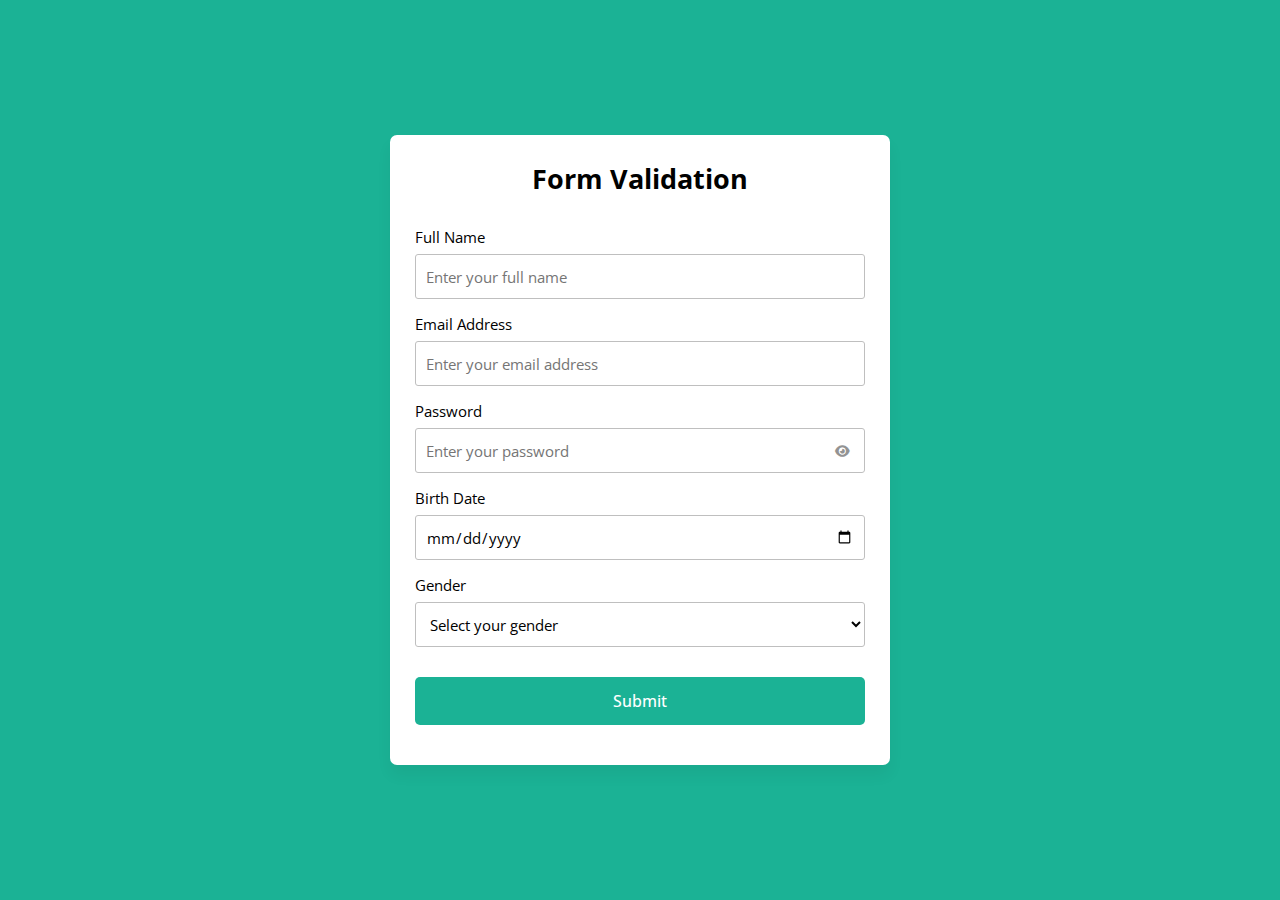
<file: form-2/index.html>
<!DOCTYPE html>
<!-- Website - www.codingnepalweb.com -->
<html lang="en">

<head>
    <meta charset="UTF-8">
    <meta name="viewport" content="width=device-width, initial-scale=1.0">
    <title>Form Validation in HTML | CodingNepal</title>
    <link rel="stylesheet" href="style.css">
    <!-- Fontawesome CDN Link For Icons -->
    <link rel="stylesheet" href="https://cdnjs.cloudflare.com/ajax/libs/font-awesome/6.2.1/css/all.min.css" />
</head>

<body>
    <form action="thank-you.html">
        <h2>Form Validation</h2>
        <div class="form-group fullname">
            <label for="fullname">Full Name</label>
            <input type="text" id="fullname" placeholder="Enter your full name">
        </div>
        <div class="form-group email">
            <label for="email">Email Address</label>
            <input type="text" id="email" placeholder="Enter your email address">
        </div>
        <div class="form-group password">
            <label for="password">Password</label>
            <input type="password" id="password" placeholder="Enter your password">
            <i id="pass-toggle-btn" class="fa-solid fa-eye"></i>
        </div>
        <div class="form-group date">
            <label for="date">Birth Date</label>
            <input type="date" id="date" placeholder="Select your date">
        </div>
        <div class="form-group gender">
            <label for="gender">Gender</label>
            <select id="gender">
                <option value="" selected disabled>Select your gender</option>
                <option value="Male">Male</option>
                <option value="Female">Female</option>
                <option value="Other">Other</option>
            </select>
        </div>
        <div class="form-group submit-btn">
            <input type="submit" value="Submit">
        </div>
    </form>

    <script src="script.js"></script>
</body>

</html>
</file>
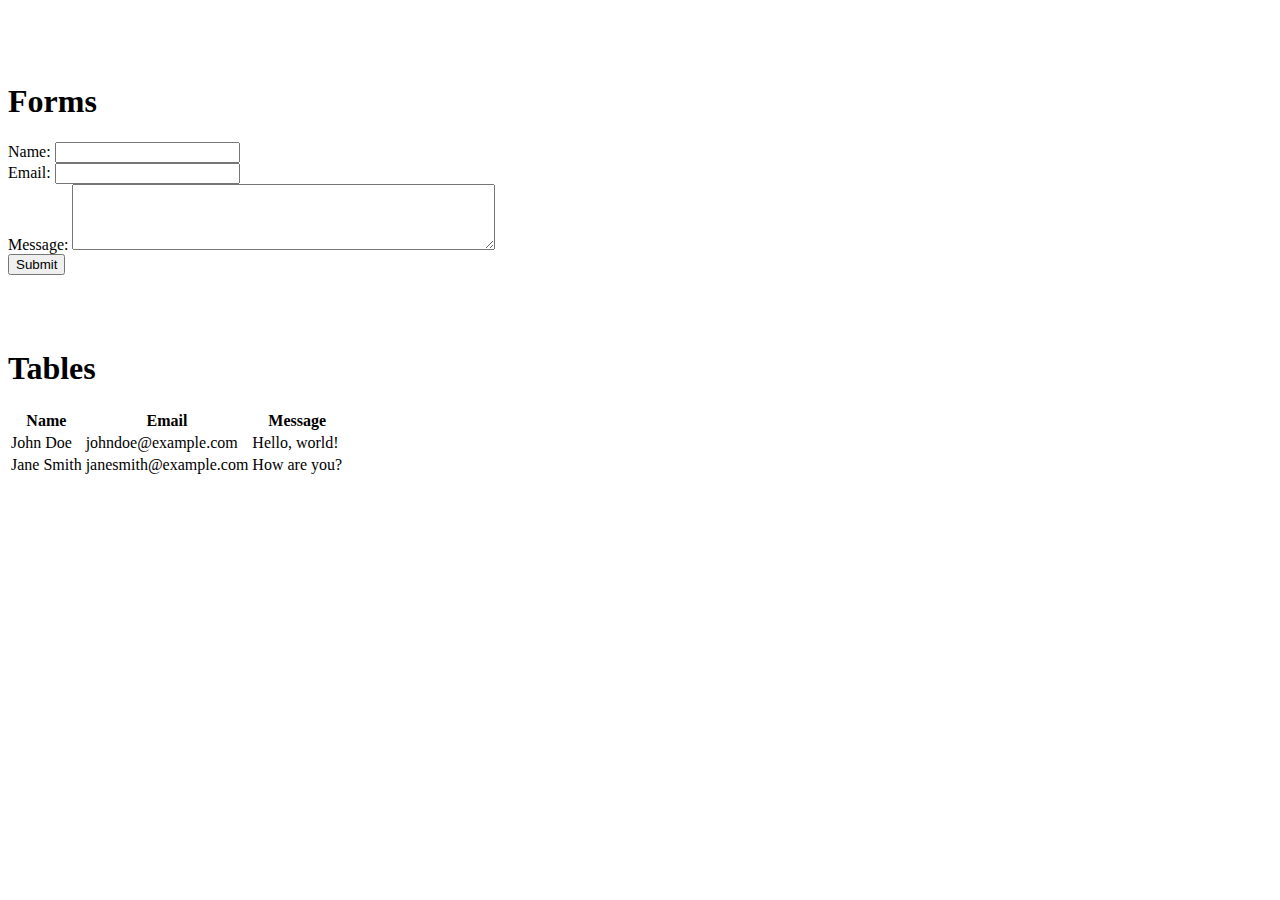
<file: example-1.html>
<!DOCTYPE html>
<html lang="en">
<head>
    <meta charset="UTF-8">
    <meta name="viewport" content="width=device-width, initial-scale=1.0">
    <title>Document</title>
</head>
<body>
    
</body>
</html>
<br>
<br>
<br>

<h1>Forms</h1>
<form>
    <label for="name">Name:</label>
    <input type="text" id="name" name="name" required>
    <br>
    <label for="email">Email:</label>
    <input type="email" id="email" name="email" required>
    <br>
    <label for="message">Message:</label>
    <textarea id="message" name="message" rows="4" cols="50"></textarea>
    <br>
    <input type="submit" value="Submit">
</form>


<br>
<br>
<br>

<h1>Tables</h1>
<table>
    <thead>
        <tr>
            <th>Name</th>
            <th>Email</th>
            <th>Message</th>
        </tr>
    </thead>
    <tbody>
        <tr>
            <td>John Doe</td>
            <td>johndoe@example.com</td>
            <td>Hello, world!</td>
        </tr>
        <tr>
            <td>Jane Smith</td>
            <td>janesmith@example.com</td>
            <td>How are you?</td>
        </tr>
    </tbody>
</table>
</file>
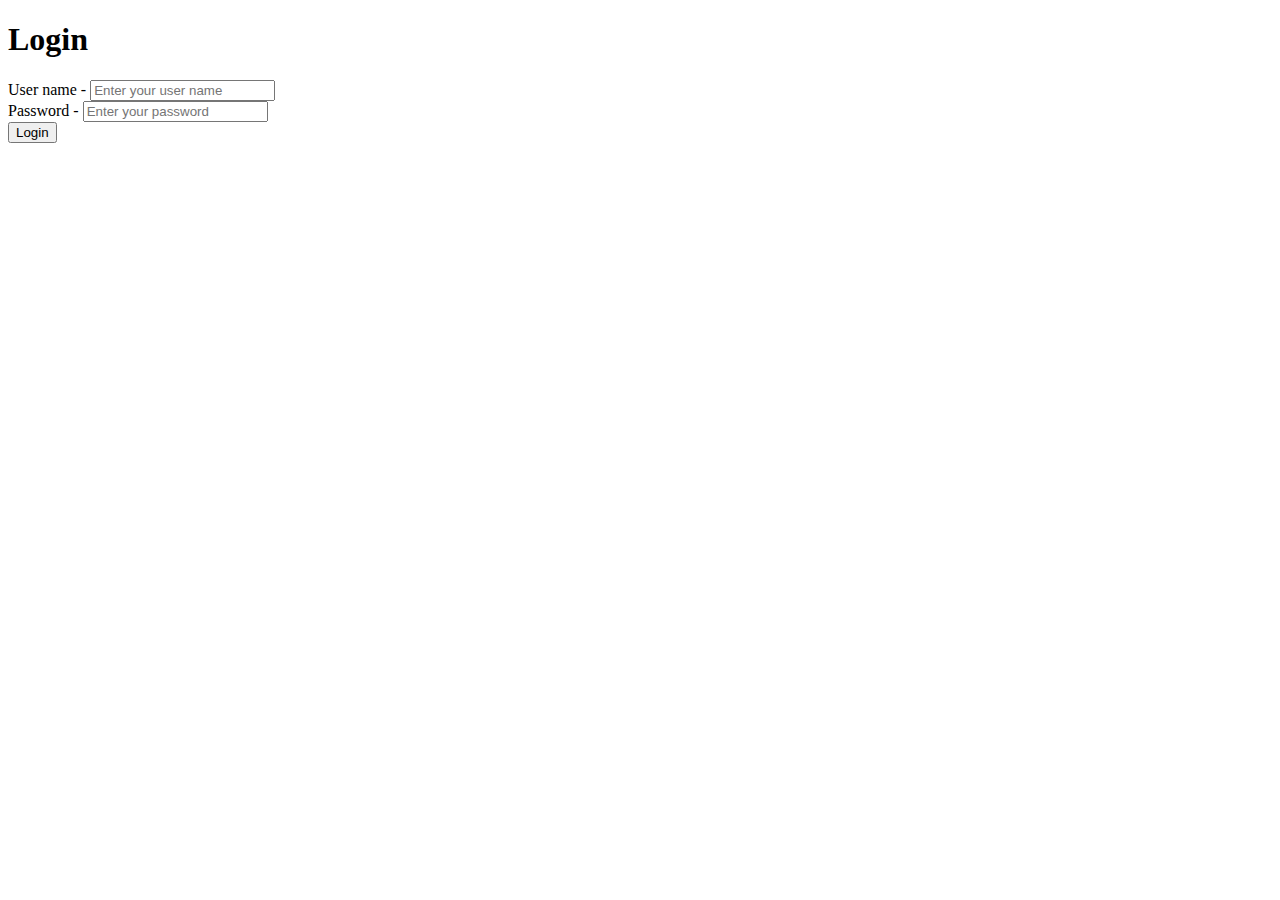
<file: loginform.html>
<!DOCTYPE html>
<html lang="en">
<head>
    <meta charset="UTF-8">
    <meta name="viewport" content="width=device-width, initial-scale=1.0">
    <title>Document</title>
</head>
<body>
    <h1>Login</h1>
    <form>
        <label for="username">User name - </label>
        <input type="text" name="username" id="username" placeholder="Enter your user name">
        <br>
        <label for="password">Password - </label>
        <input type="password" name="password" id="password" placeholder="Enter your password">
<br>
        <button type="submit">Login</button>
    </form>
</body>
</html>
</file>
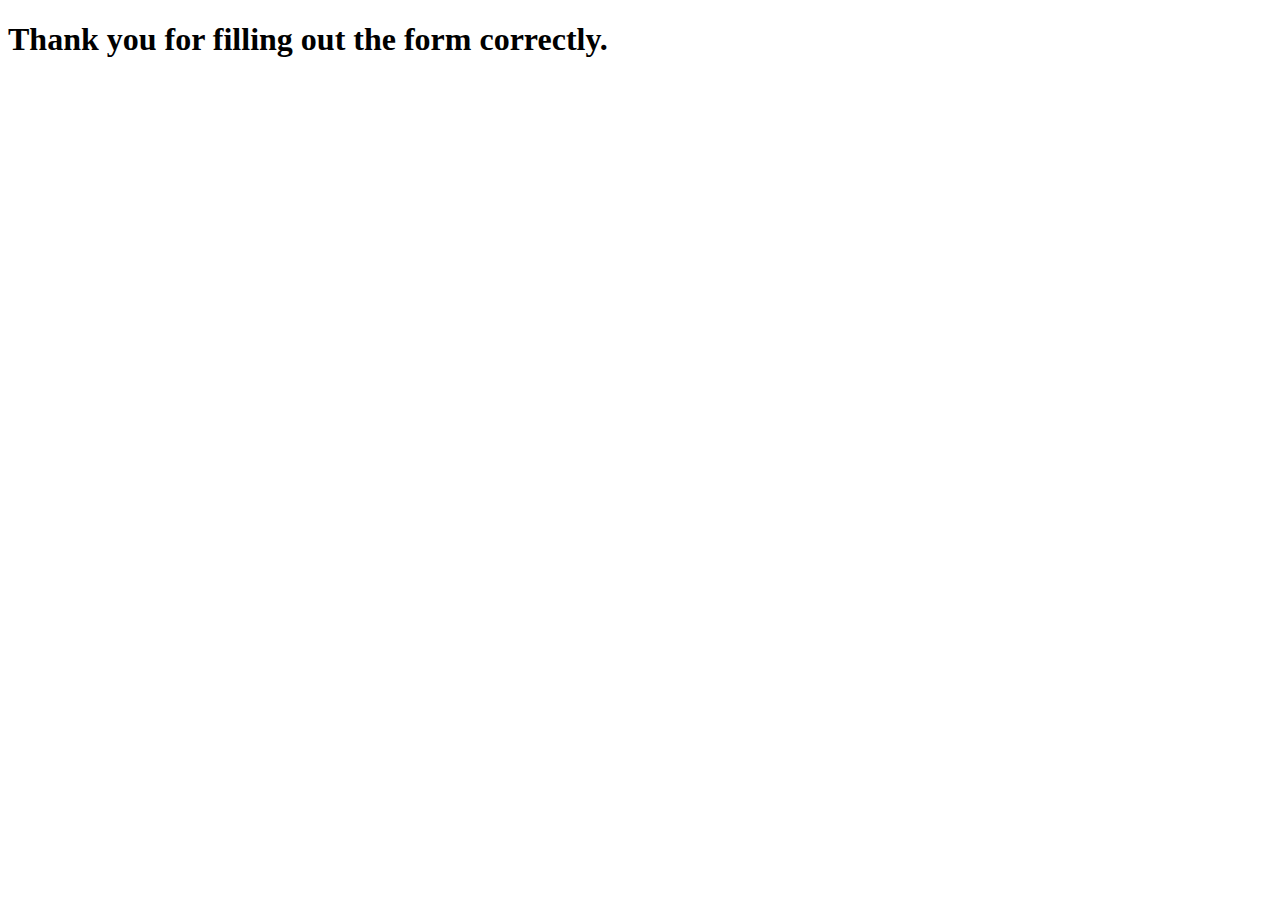
<file: form-2/thank-you.html>
<!DOCTYPE html>
<html lang="en">

<head>
    <meta charset="UTF-8">
    <meta name="viewport" content="width=device-width, initial-scale=1.0">
    <title>Thanks page</title>
</head>

<body>
    <h1>Thank you for filling out the form correctly.</h1>
</body>

</html>
</file>
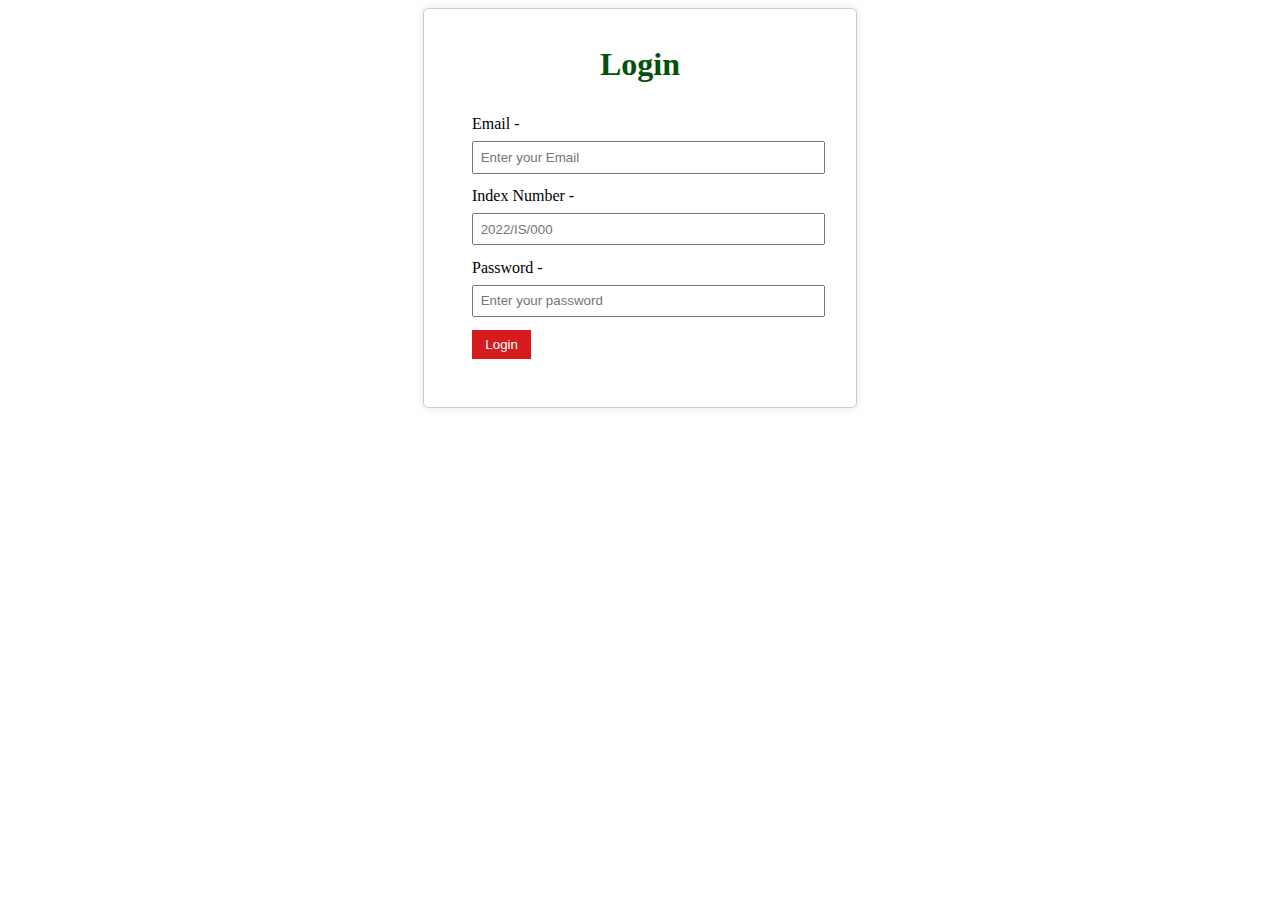
<file: form/form.html>
<!DOCTYPE html>
<html lang="en">

<head>
    <meta charset="UTF-8">
    <meta name="viewport" content="width=device-width, initial-scale=1.0">
    <link rel="stylesheet" href="styles.css">
    <title>Login form</title>
</head>

<body>
    <div class="container">
        <h1>Login</h1>
        <form>
            <!-- <div>
        <label for="username">User name - </label>
        <input type="text" name="username" id="username" placeholder="Enter your user name">
    </div> -->

            <div>
                <label for="email">Email - </label>
                <input type="email" name="email" id="email" placeholder="Enter your Email">
            </div>

            <div>
                <label for="indexnum">Index Number - </label>
                <input type="text" name="indexnum" id="indexnum" placeholder="2022/IS/000">
            </div>

            <div>
                <label for="password">Password - </label>
                <input type="password" name="password" id="password" placeholder="Enter your password">
            </div>

            <button type="submit">Login</button>
        </form>
    </div>
<script src="script.js"></script>
</body>

</html>
</file>
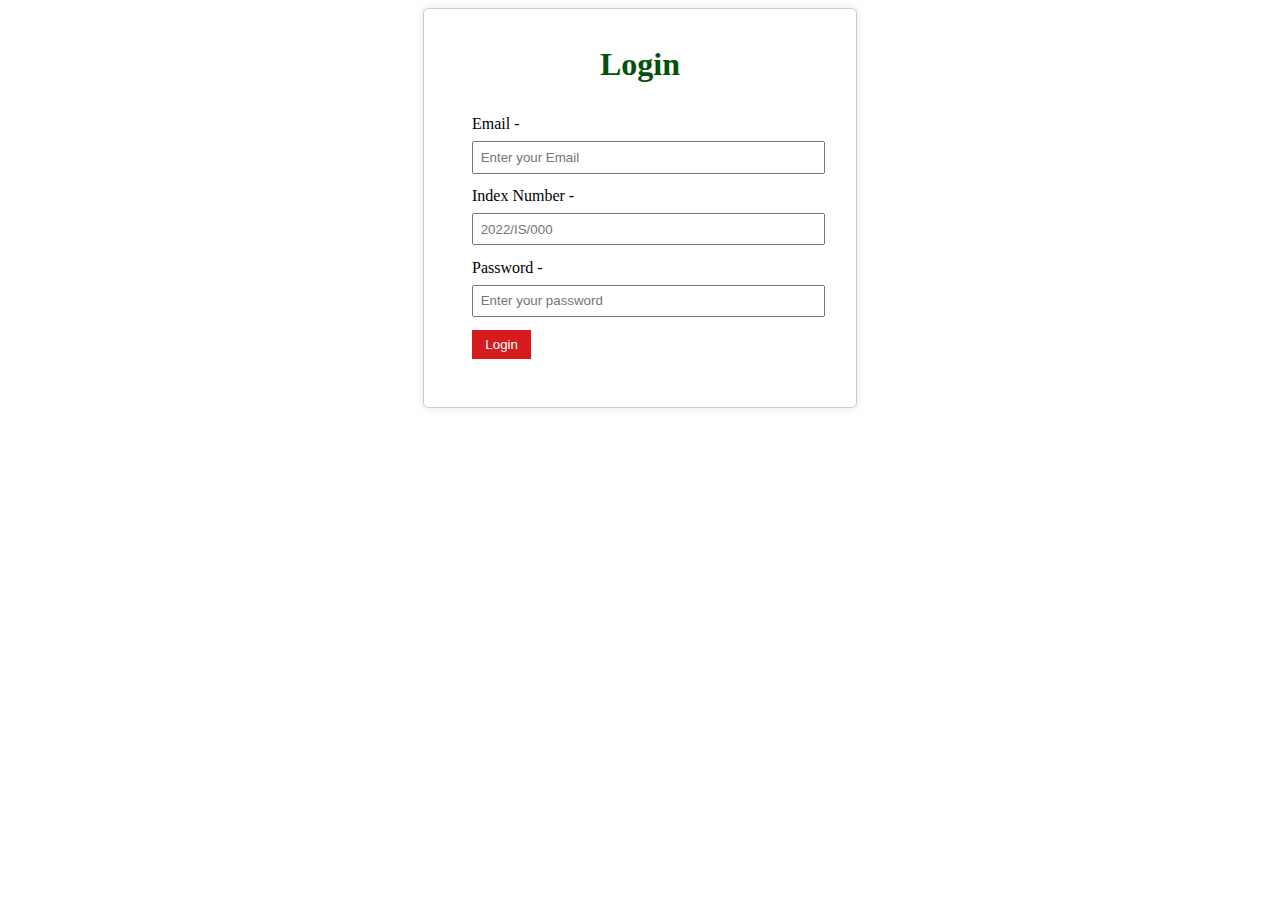
<file: login/form.html>
<!DOCTYPE html>
<html lang="en">

<head>
    <meta charset="UTF-8">
    <meta name="viewport" content="width=device-width, initial-scale=1.0">
    <link rel="stylesheet" href="styles.css">
    <title>Login form</title>
</head>

<body>
    <div class="container">
<h1>Login</h1>
<form>
    <!-- <div>
        <label for="username">User name - </label>
        <input type="text" name="username" id="username" placeholder="Enter your user name">
    </div> -->

    <div>
        <label for="email">Email - </label>
        <input type="email" name="email" id="email" placeholder="Enter your Email">
    </div>

    <div>
        <label for="indexnum">Index Number - </label>
        <input type="number" name="indexnum" id="indexnum" placeholder="2022/IS/000">
    </div>

    <div>
        <label for="password">Password - </label>
        <input type="password" name="password" id="password" placeholder="Enter your password">
    </div>

    <button type="submit">Login</button>
</form>
    </div>
    
</body>

</html>
</file>
<file: form-2/style.css>
@import url('https://fonts.googleapis.com/css2?family=Open+Sans:wght@400;500;600;700&display=swap');

* {
    margin: 0;
    padding: 0;
    box-sizing: border-box;
    font-family: 'Open Sans', sans-serif;
}

body {
    display: flex;
    align-items: center;
    justify-content: center;
    padding: 0 10px;
    min-height: 100vh;
    background: #1BB295;
}

form {
    padding: 25px;
    background: #fff;
    max-width: 500px;
    width: 100%;
    border-radius: 7px;
    box-shadow: 0 10px 15px rgba(0, 0, 0, 0.05);
}

form h2 {
    font-size: 27px;
    text-align: center;
    margin: 0px 0 30px;
}

form .form-group {
    margin-bottom: 15px;
    position: relative;
}

form label {
    display: block;
    font-size: 15px;
    margin-bottom: 7px;
}

form input,
form select {
    height: 45px;
    padding: 10px;
    width: 100%;
    font-size: 15px;
    outline: none;
    background: #fff;
    border-radius: 3px;
    border: 1px solid #bfbfbf;
}

form input:focus,
form select:focus {
    border-color: #9a9a9a;
}

form input.error,
form select.error {
    border-color: #f91919;
    background: #f9f0f1;
}

form small {
    font-size: 14px;
    margin-top: 5px;
    display: block;
    color: #f91919;
}

form .password i {
    position: absolute;
    right: 0px;
    height: 45px;
    top: 28px;
    font-size: 13px;
    line-height: 45px;
    width: 45px;
    cursor: pointer;
    color: #939393;
    text-align: center;
}

.submit-btn {
    margin-top: 30px;
}

.submit-btn input {
    color: white;
    border: none;
    height: auto;
    font-size: 16px;
    padding: 13px 0;
    border-radius: 5px;
    cursor: pointer;
    font-weight: 500;
    text-align: center;
    background: #1BB295;
    transition: 0.2s ease;
}

.submit-btn input:hover {
    background: #179b81;
}
</file>
<file: form/styles.css>
/* Style for h1 element */
h1 {
    color: #01510d;
    font-size: 2em;
    margin-bottom: 0.5em;
    text-align: center;
}

/* Style for form element */
form {
    margin: 2em;
}

/* Style for label elements */
label {
    display: block;
    margin-bottom: 0.5em;
}

/* Style for input elements */
input {
    width: 100%;
    padding: 0.5em;
    margin-bottom: 1em;
}

/* Style for button element */
button {
    padding: 0.5em 1em;
    background-color: #d61c1c;
    color: white;
    border: none;
    cursor: pointer;
}

.container {
    width: 100%;
    max-width: 400px;
    margin: 0 auto;
    padding: 1em;
    border: 1px solid #ccc;
    border-radius: 5px;
    box-shadow: 0 0 10px rgba(0, 0, 0, 0.1);
}
</file>
<file: login/styles.css>
/* Style for h1 element */
h1 {
    color: #01510d;
    font-size: 2em;
    margin-bottom: 0.5em;
    text-align: center;
}

/* Style for form element */
form {
    margin: 2em;
}

/* Style for label elements */
label {
    display: block;
    margin-bottom: 0.5em;
}

/* Style for input elements */
input {
    width: 100%;
    padding: 0.5em;
    margin-bottom: 1em;
}

/* Style for button element */
button {
    padding: 0.5em 1em;
    background-color: #d61c1c;
    color: white;
    border: none;
    cursor: pointer;
}

.container {
    width: 100%;
    max-width: 400px;
    margin:  0 auto;
    padding: 1em;
    border: 1px solid #ccc;
    border-radius: 5px;
    box-shadow: 0 0 10px rgba(0, 0, 0, 0.1);
}
</file>
